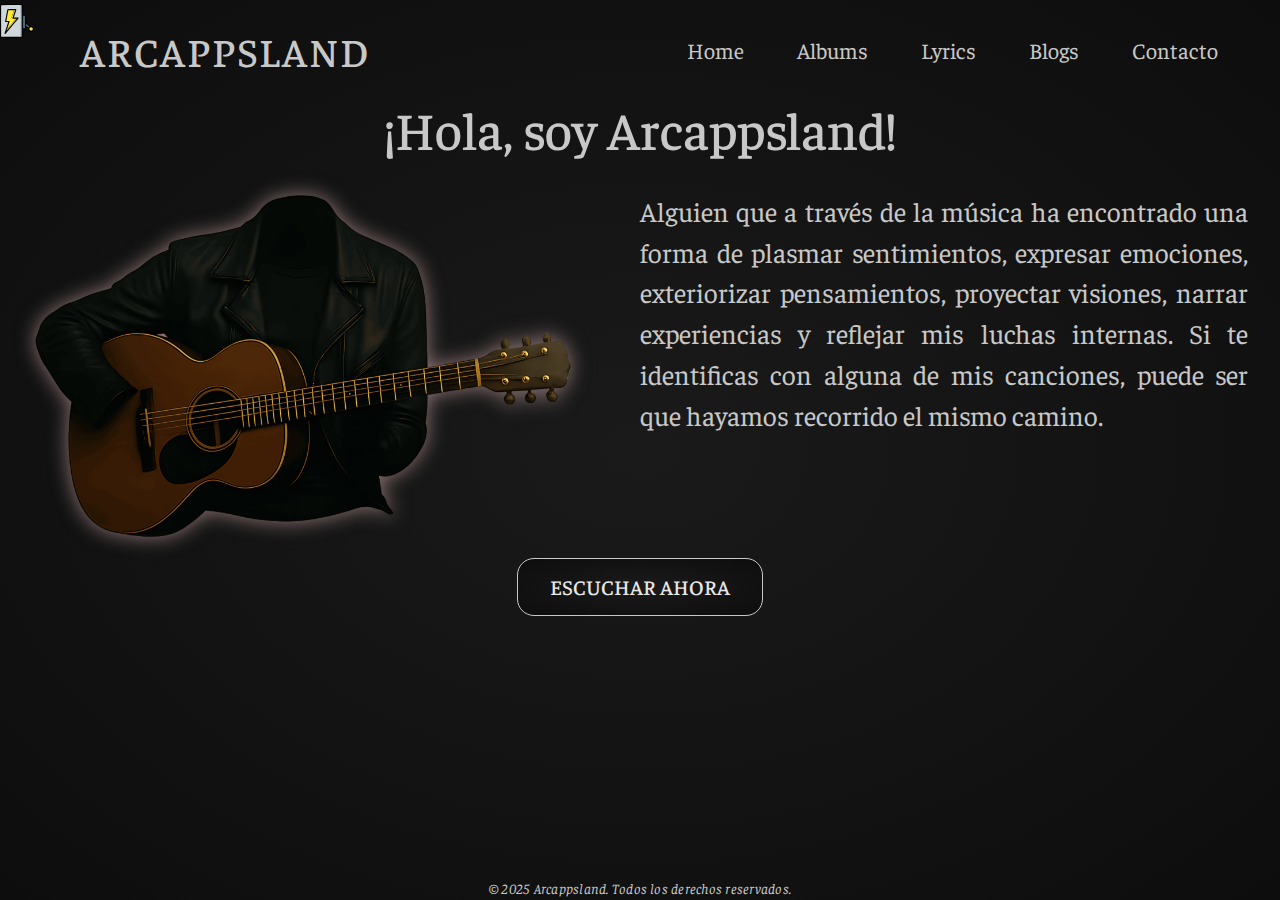
<file: index.html>
<!DOCTYPE html>
<html lang="es">
    <head>
        <meta charset="UTF-8">
        <meta name="viewport" content="width=device-width, initial-scale=1.0">
        <title>Arcappsland</title>
        <link rel="preconnect" href="https://fonts.googleapis.com">
        <link rel="preconnect" href="https://fonts.gstatic.com" crossorigin>
        <link href="https://fonts.googleapis.com/css2?family=Faustina:ital,wght@0,300..800;1,300..800&display=swap" rel="stylesheet">

        <link rel="stylesheet" href="css/normalize.css">
        <link rel="stylesheet" href="css/estilo.css">
        <link rel="stylesheet" href="css/index.css">
    </head>

    <body>
        <header>
            <button><img src="assets/encendido.svg" alt="Un interruror para activar el modo oscuro" title="interrutor encendido"></button>

            <h1><span>A</span><span>R</span><span>C</span><span>A</span><span>P</span><span>P</span><span>S</span><span>L</span><span>A</span><span>N</span><span>D</span></h1>


            <nav>
                <ul>
                    <li><a href="index.html">Home</a></li>
                    <li><a href="html/albums.html">Albums</a></li>
                    <li><a href="#">Lyrics</a></li>
                    <li><a href="#">Blogs</a></li>
                    <li><a href="#">Contacto</a></li>
                </ul>
            </nav>
        </header>

        <main>
            <h2>¡Hola, soy Arcappsland!</h2>
            
            <audio src="assets/audios/interruptor-efecto.mp3" preload="auto"></audio>
            <div>
                <img src="assets/arcappsland.png" alt="Logo">

                <p>Alguien que a través de la música ha encontrado una forma de plasmar sentimientos, expresar emociones, exteriorizar pensamientos, proyectar visiones, narrar experiencias y reflejar mis luchas internas.
                Si te identificas con alguna de mis canciones, puede ser que hayamos recorrido el mismo camino.</p>
            </div>

            <button>ESCUCHAR AHORA</button>
            
        </main>

        <footer>
            <p>&copy; 2025 Arcappsland. Todos los derechos reservados.</p>
        </footer> 
        
    </body>

    <script src="js/modoOscuro.js"></script>
    <script src="js/index.js"></script>
</html>
</file>
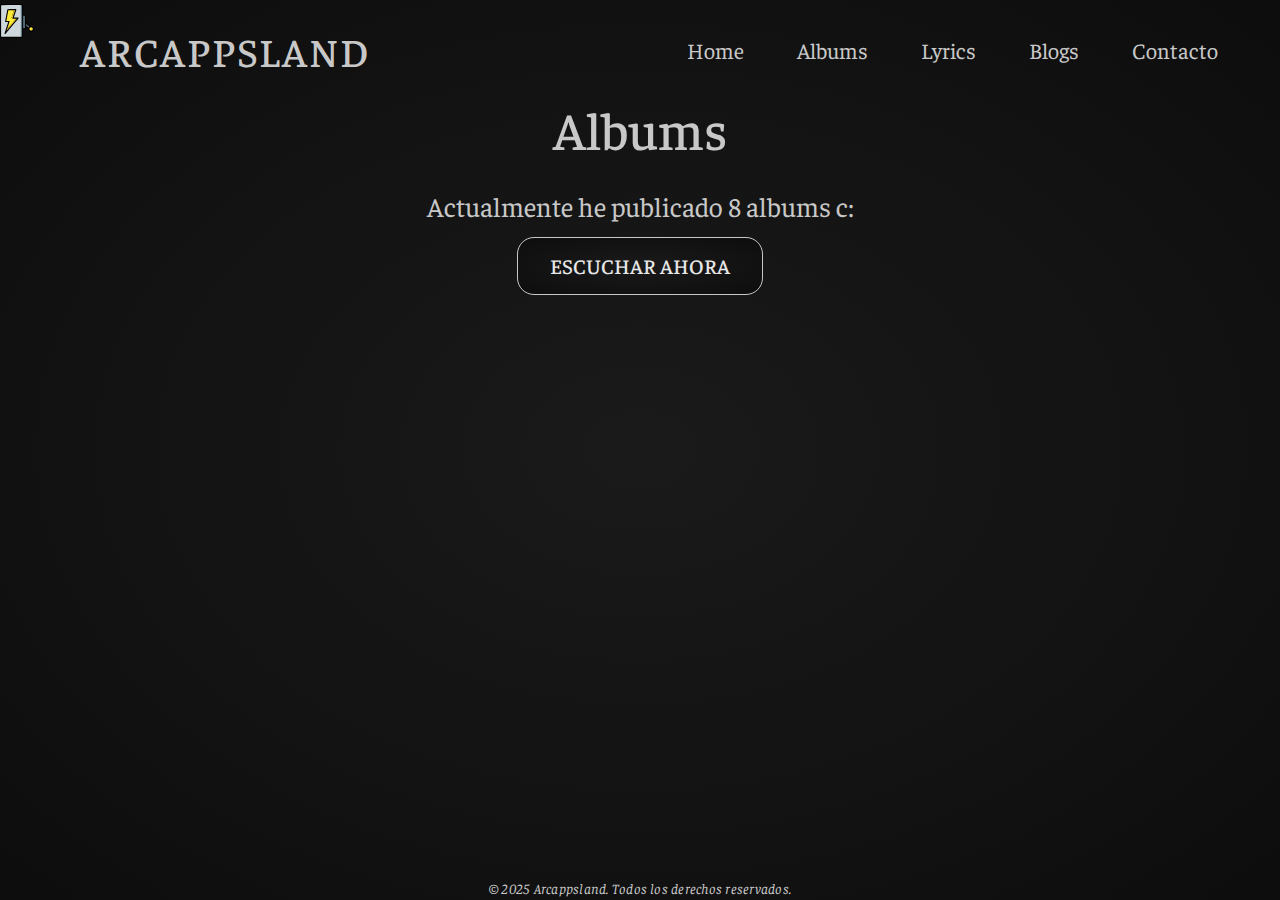
<file: html/albums.html>
<!DOCTYPE html>
<html lang="es">
    <head>
        <meta charset="UTF-8">
        <meta name="viewport" content="width=device-width, initial-scale=1.0">
        <title>Arcappsland</title>
        <link rel="preconnect" href="https://fonts.googleapis.com">
        <link rel="preconnect" href="https://fonts.gstatic.com" crossorigin>
        <link href="https://fonts.googleapis.com/css2?family=Faustina:ital,wght@0,300..800;1,300..800&display=swap" rel="stylesheet">

        <link rel="stylesheet" href="../css/normalize.css">
        <link rel="stylesheet" href="../css/estilo.css">
    </head>

    <body>
        <header>
            <button><img src="../assets/encendido.svg"></button>

            <h1><span>A</span><span>R</span><span>C</span><span>A</span><span>P</span><span>P</span><span>S</span><span>L</span><span>A</span><span>N</span><span>D</span></h1>

            <nav>
                <ul>
                    <li><a href="../index.html">Home</a></li>
                    <li><a href="#">Albums</a></li>
                    <li><a href="#">Lyrics</a></li>
                    <li><a href="#">Blogs</a></li>
                    <li><a href="#">Contacto</a></li>
                </ul>
            </nav>
        </header>

        <main>
            <h2>Albums</h2>

            <audio src="../assets/audios/interruptor-efecto.mp3"></audio>            
            <div>
                
                <p>Actualmente he publicado 8 albums c:</p>
            </div>

            <button>ESCUCHAR AHORA</button>
            
        </main>

        <footer>
            <p>&copy; 2025 Arcappsland. Todos los derechos reservados.</p>
        </footer> 
        
    </body>

    <script src="../js/modoOscuro.js"></script>
    <script>
        const img = document.querySelector("main div img");

        setInterval(() => {
            img.style.filter = `drop-shadow(0 0 100px #${Math.floor(Math.random() * 16777215).toString(16).padStart(6, '0')})`;
        }, 1000);
    </script>
</html>
</file>
<file: css/estilo.css>
html{
    box-sizing: border-box;
    overflow-x: hidden;
}

*, *::after, *::before{
    box-sizing: inherit;
    padding: 0;
    margin: 0;
}

:root{
    --color-fuente: #1a1a1a;
    --color-fuente-oscuro: #c8c8c8;
    --fuente: "Faustina", serif;
}

button, a, h1{
    -webkit-tap-highlight-color: transparent;
    outline: none; 
}

body{
    width: 100%;
    min-height: 100vh;
    background: radial-gradient(ellipse at center, #aeaeae 0%, #e7e7e7 100%);
    color: var(--color-fuente);
    font-family: var(--fuente);
    display: flex;
    flex-direction: column;
}

.fondo-modo-oscuro{background: radial-gradient(ellipse at center, #1a1a1a 0%, #0d0d0d 100%);}

.fuente-modo-oscuro{color: var(--color-fuente-oscuro);}

header{
    display: flex;
    margin-top: 1.25rem;
    padding: .5rem 0;
}  

header button{
    position: absolute;
    top: .25rem;
    font-size: clamp(.4rem, .5vw + .5rem, 4.5rem);
    cursor: pointer;
    border: none;
    user-select: none;
    background-color: transparent;
}

header button img{width: clamp(2rem, 2vw + .5rem, 4.5rem);}

header h1{
    margin: 0;
    padding-left: 5rem;
    letter-spacing: .12rem;
    font-size: clamp(2rem, 2.5vw + .5rem, 4rem);
    font-weight: 500;
    color: var(--color-fuente);
    cursor: pointer;}


h1 span {
    display: inline-block;
}

/*h1 span:hover {animation: arcappsland 1s cubic-bezier(0.25, 0.46, 0.45, 1.94) 1;}*/

.animacion{
    animation: arcappsland 1s cubic-bezier(0.25, 0.46, 0.45, 1.94) 1;
}


@keyframes arcappsland {
    0%   { transform: translateY(0); }
    50%  { transform: translateY(-0.5rem); }
}
  

header nav{
    flex-grow: 1;
    text-align: center;
}

header nav ul{
    list-style-type: none;
    width: 100%;
    height: 100%;
    padding-left: 30%;
    padding-right: 2%;
    display: flex;
    flex-wrap: wrap;
    gap: .6rem;
    justify-content: space-evenly;
    align-items: center;
}

header nav a{
    text-decoration: none;
    color: var(--color-fuente);
    font-size: clamp(1rem, 1.1vw + .5rem, 4.5rem);
    transition: transform .2s ease-out;
}

header nav a:hover{
    color: #000000;
    display: inline-block;
    transform: scale(1.2, 1.2);
}

.hover-modo-oscuro:hover{
    color: #fff;
    display: inline-block;
    transform: scale(1.2, 1.2);
}

main{
    flex-grow: 1;
    height: 100%;
    margin: 1rem 2.5vw;
    text-align: center;
    font-size: clamp(1.2rem, 1.5vw + .5rem, 4.5rem);

}

main h2{
    font-weight: 500;
    margin-bottom: 2rem;
    overflow-wrap: break-word;
    font-size: clamp(2rem, 3.5vw + .5rem, 4.5rem);
}

main button{
    background: radial-gradient(ellipse at center, #1a1a1a 0%, #0d0d0d 100%);
    margin-bottom: 1rem;
    margin-top: 1rem;
    border: none;
    outline: #c8c8c8 .1rem ridge;
    border-radius: 1rem;
    color: #e7e7e7;
    font-size: clamp(1rem, 1vw + .5rem, 4.5rem);
    font-weight: 500;
    padding: 1rem 2rem;
    cursor: pointer;
}

main button:hover{transform: scale(1.1, 1.1);}

footer p{
    text-align: center;
    letter-spacing: .015rem;
    font-size: clamp(.8rem, .8vw + .25rem, 2.5rem);
    font-style: italic;
    margin-bottom: .2rem;
}

@media (max-width: 12.5em) {
    header h1{font-size: 12vw;}}


/* Móvil pequeño (S) - hasta 320px */
@media (max-width: 20em) {}



/* Móvil medio (M) - hasta 375px */
@media (max-width: 23.5em) {
/* Estilos para dispositivos móviles medianos */
}



/* Móvil grande (L) - hasta 425px */
@media (max-width: 26.5em) {
/* Estilos para dispositivos móviles grandes */

}



/* Tablet - hasta 720px */
@media (max-width: 45em) {
header{flex-direction: column; gap: 1rem;}

header h1{
    text-align: center;
    padding-left: 0;
}

header nav ul{padding-left: 0;}
    
}
  


/* Desktop - pantallas grandes */
@media (min-width: 60em) {
/* Estilos para pantallas de escritorio */
}




/* Pantallas extra grandes */
@media (min-width: 80em) {
/* Estilos para pantallas extra grandes */  
}
</file>
<file: css/index.css>
main div{
    display: grid;
    grid-template-columns: repeat(2, 1fr);
    text-align: start;
}

main div img{
    width: 90%;
    filter: drop-shadow(0 0 10px #927878);
    transition: filter 1s linear;
}
  

main div p{
    overflow-wrap: break-word;
    text-align: justify;
    text-align-last: left; 
    line-height: 1.5;
}


@media (max-width: 12.5em) {}
/* Móvil pequeño (S) - hasta 320px */
@media (max-width: 20em) {}
  


/* Móvil medio (M) - hasta 375px */
@media (max-width: 23.5em) {
/* Estilos para dispositivos móviles medianos */
}



/* Móvil grande (L) - hasta 425px */
@media (max-width: 26.5em) {
/* Estilos para dispositivos móviles grandes */

}



/* Tablet - hasta 720px */
@media (max-width: 45em) {
main div{
    display: flex;
    flex-direction: column;
    text-align: center;
    gap: 1rem;
}

main div img{width: 100%;} 

}



/* Desktop - pantallas grandes */
@media (min-width: 60em) {
/* Estilos para pantallas de escritorio */
}




/* Pantallas extra grandes */
@media (min-width: 80em) {
/* Estilos para pantallas extra grandes */  
}
</file>
